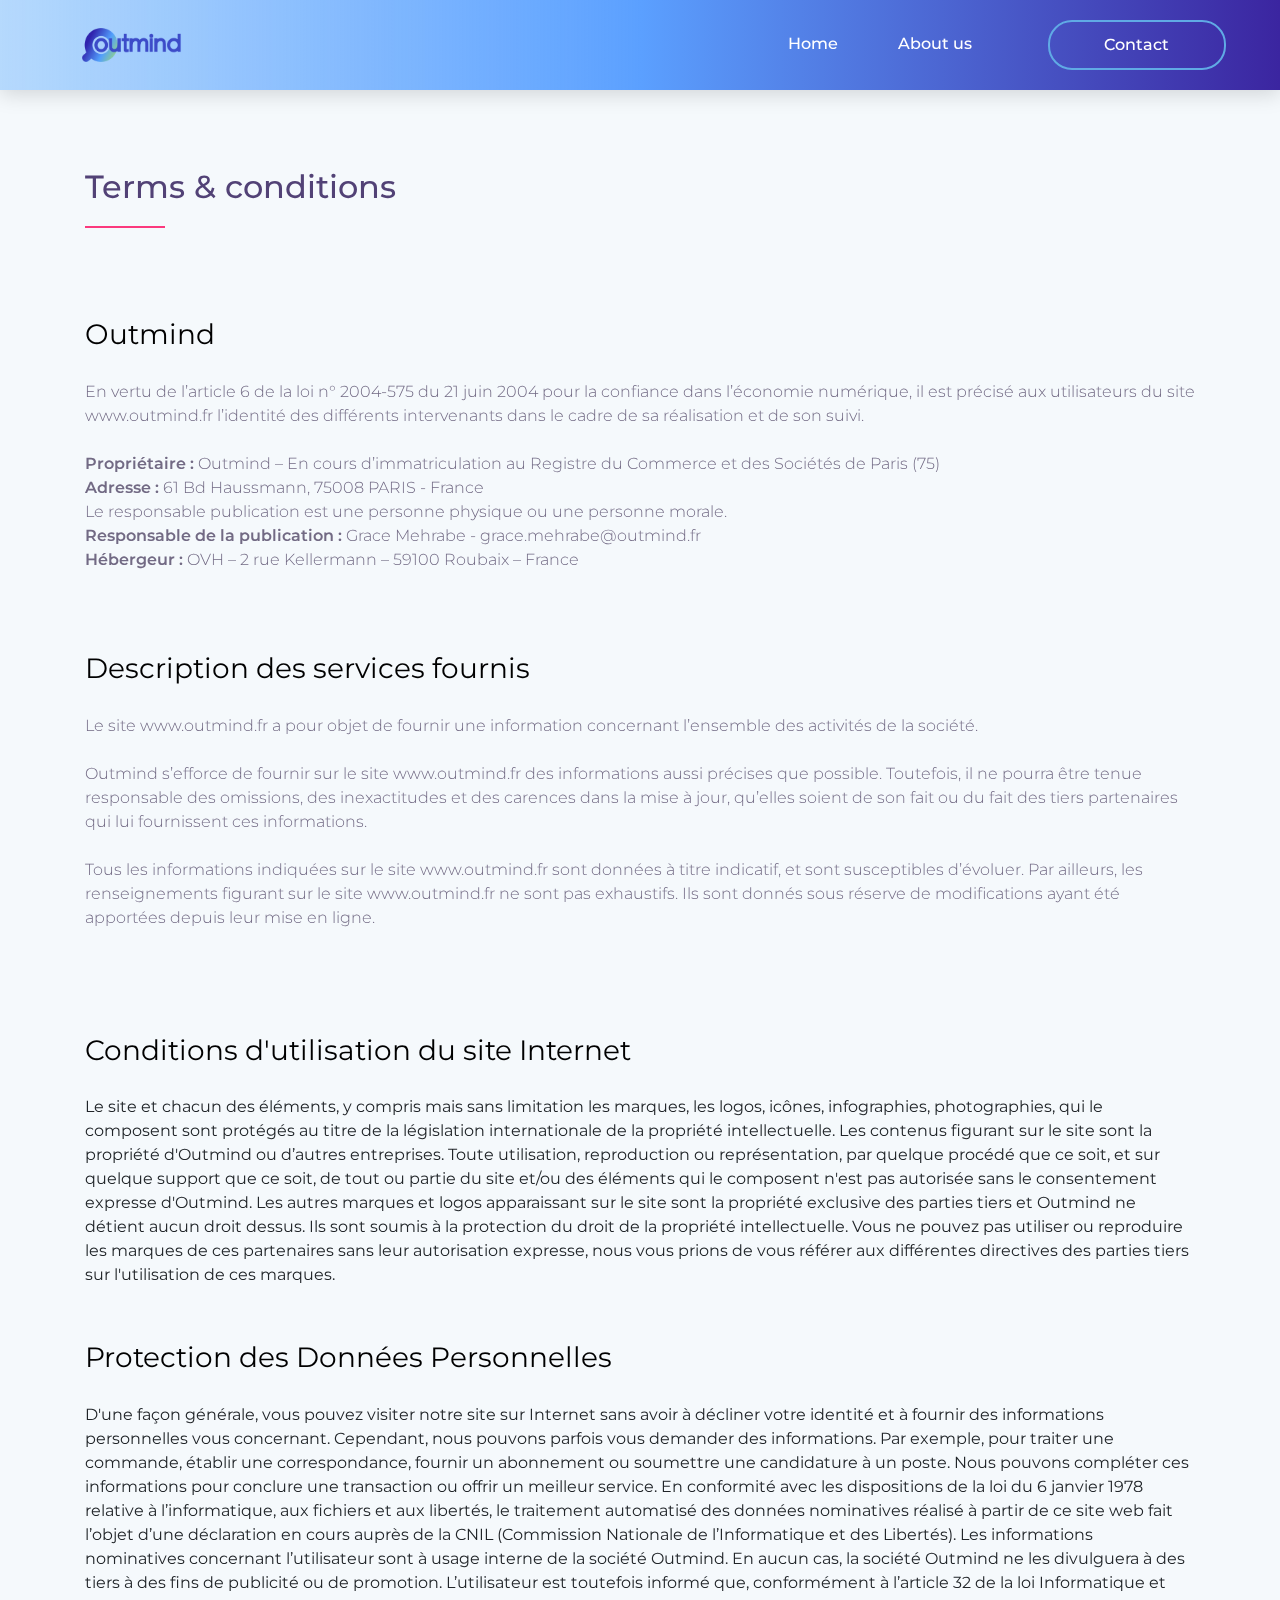
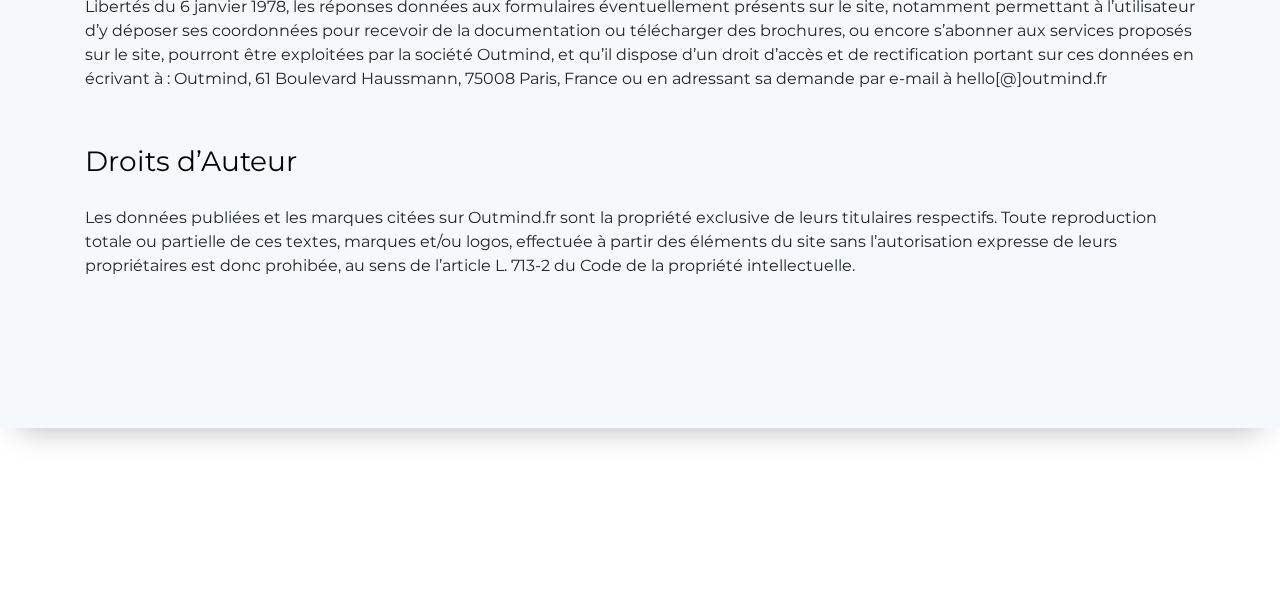
<file: conditions.html>
<!DOCTYPE html>
<html lang="en">

<head>

    <!-- Global site tag (gtag.js) - Google Analytics -->
<script async src="https://www.googletagmanager.com/gtag/js?id=UA-136417250-1"></script>
<script>
  window.dataLayer = window.dataLayer || [];
  function gtag(){dataLayer.push(arguments);}
  gtag('js', new Date());

  gtag('config', 'UA-136417250-1');
</script>
   
    <meta charset="UTF-8">
    <meta name="keywords" content="search,data sharing,internal search, search engine,SaaS,Google,Microsoft, Outmind, terms">   
    <meta name="description" content="Outmind Terms and Conditions">
    <meta http-equiv="X-UA-Compatible" content="IE=edge">
    <meta name="viewport" content="width=device-width, initial-scale=1, shrink-to-fit=no">
    
    <!-- Title -->
    <title>Outmind - Conditions</title>

    <!-- Favicon -->
    <link rel="icon" href="img/core-img/favicon.ico">

    <!-- Core Stylesheet -->
    <link href="style.css" rel="stylesheet">

    <!-- Responsive CSS -->
    <link href="css/responsive.css" rel="stylesheet">
    
</head>

<body>
    <!-- Preloader Start -->
    <!-- ***** Header Area Start ***** -->
    <header class="header_area animated blue-header">
        <div class="container-fluid">
            <div class="row align-items-center">
                <!-- Menu Area Start -->
                <div class="col-lg-10">
                    <div class="menu_area">
                        <nav class="navbar navbar-expand-lg navbar-light">
                            <!-- Logo -->
                            <a href="https://outmind.fr"><img class="logo" src="img/core-img/logo.png"></a> 
                            <button class="navbar-toggler" type="button" data-toggle="collapse" data-target="#ca-navbar" aria-controls="ca-navbar" aria-expanded="false" aria-label="Toggle navigation"><span class="navbar-toggler-icon"></span></button>
                            <!-- Menu Area -->
                            <div class="collapse navbar-collapse" id="ca-navbar">
                                <ul class="navbar-nav ml-auto" id="nav">
                                    <li class="nav-item"><a class="nav-link" href="https://outmind.fr">Home</a></li>
                                    <li class="nav-item"><a class="nav-link" href="https://outmind.fr/team">About us</a></li>
                                    <!--<li class="nav-item"><a class="nav-link" href="#screenshot">Screenshot</a></li>-->
                                    <!-- <li class="nav-item"><a class="nav-link" href="#pricing">Pricing</a></li> -->
                                    <!-- <li class="nav-item"><a class="nav-link" href="#team">Team</a></li> -->
                                    <!-- <li class="nav-item"><a class="nav-link" href="#contact">Contact</a></li> -->
                                </ul>
                                <!-- <div class="sing-up-button d-lg-none">
                                    <a href="#">Get notified for beta access</a>
                                </div> -->
                            </div>
                        </nav>
                    </div>
                </div>
                <!-- Signup btn -->
                <div class="col-12 col-lg-2">
                    <div class="sing-up-button d-none d-lg-block">
                        <a href="mailto:hello@outmind.fr">Contact</a>
                    </div>
                </div>
            </div>
        </div>
    </header>
    <!-- ***** Header Area End ***** -->


    <!-- ***** Contact Us Area Start ***** -->
    <section class="footer-contact-area section_padding_100_100 margin-b-100">
        <div class="container">
            <div class="row">
                    <div class="container">
                        <!-- Heading Text  -->
                        <div class="section-heading">
                            <br><br>
                            <h2>Terms & conditions</h2>
                            <div class="line-shape"></div>
                        </div>
                        <div class="footer-text">
                            <h3>Outmind</h3>
                                    <p>
                                            En vertu de l’article 6 de la loi n° 2004-575 du 21 juin 2004 pour la confiance dans l’économie numérique, il est précisé aux utilisateurs du site www.outmind.fr l’identité des différents intervenants dans le cadre de sa réalisation et de son suivi.
                                            <br><br>
                                            <b>Propriétaire :</b> Outmind – En cours d’immatriculation au Registre du Commerce et des Sociétés de Paris (75)
                                            <br>
                                            <b>Adresse :</b> 61 Bd Haussmann, 75008 PARIS - France
                                            <br>
                                            Le responsable publication est une personne physique ou une personne morale.
                                            <br>
                                           <b>Responsable de la publication :</b>  Grace Mehrabe - grace.mehrabe@outmind.fr
                                           <br>
                                           <b>Hébergeur :</b> OVH – 2 rue Kellermann – 59100 Roubaix – France

                                    <h3>Description des services fournis </h3>

                                    <p>Le site www.outmind.fr a pour objet de fournir une information concernant l’ensemble des activités de la société.
                                        <br><br>  
                                           Outmind s’efforce de fournir sur le site www.outmind.fr des informations aussi précises que possible. Toutefois, il ne pourra être tenue responsable des omissions, des inexactitudes et des carences dans la mise à jour, qu’elles soient de son fait ou du fait des tiers partenaires qui lui fournissent ces informations.
                                        <br><br>
                                           Tous les informations indiquées sur le site www.outmind.fr sont données à titre indicatif, et sont susceptibles d’évoluer. Par ailleurs, les renseignements figurant sur le site www.outmind.fr ne sont pas exhaustifs. Ils sont donnés sous réserve de modifications ayant été apportées depuis leur mise en ligne.
                                        <br><br>
                                    <h3>Conditions d'utilisation du site Internet </h3>
                                    
                                    Le site et chacun des éléments, y compris mais sans limitation les marques, les logos, icônes, infographies, photographies, qui le composent sont protégés au titre de la législation internationale de la propriété intellectuelle. Les contenus figurant sur le site sont la propriété d'Outmind ou d’autres entreprises. Toute utilisation, reproduction ou représentation, par quelque procédé que ce soit, et sur quelque support que ce soit, de tout ou partie du site et/ou des éléments qui le composent n'est pas autorisée sans le consentement expresse d'Outmind.
                                    Les autres marques et logos apparaissant sur le site sont la propriété exclusive des parties tiers et Outmind ne détient aucun droit dessus. Ils sont soumis à la protection du droit de la propriété intellectuelle. Vous ne pouvez pas utiliser ou reproduire les marques de ces partenaires sans leur autorisation expresse, nous vous prions de vous référer aux différentes directives des parties tiers sur l'utilisation de ces marques.
                                    <br><br>
                                    <h3>Protection des Données Personnelles</h3>
                                    
                                    D'une façon générale, vous pouvez visiter notre site sur Internet sans avoir à décliner votre identité et à fournir des informations personnelles vous concernant. Cependant, nous pouvons parfois vous demander des informations. Par exemple, pour traiter une commande, établir une correspondance, fournir un abonnement ou soumettre une candidature à un poste. Nous pouvons compléter ces informations pour conclure une transaction ou offrir un meilleur service.
                                    
                                    En conformité avec les dispositions de la loi du 6 janvier 1978 relative à l’informatique, aux fichiers et aux libertés, le traitement automatisé des données nominatives réalisé à partir de ce site web fait l’objet d’une déclaration en cours auprès de la CNIL (Commission Nationale de l’Informatique et des Libertés). Les informations nominatives concernant l’utilisateur sont à usage interne de la société Outmind. En aucun cas, la société Outmind ne les divulguera à des tiers à des fins de publicité ou de promotion. L’utilisateur est toutefois informé que, conformément à l’article 32 de la loi Informatique et Libertés du 6 janvier 1978, les réponses données aux formulaires éventuellement présents sur le site, notamment permettant à l’utilisateur d’y déposer ses coordonnées pour recevoir de la documentation ou télécharger des brochures, ou encore s’abonner aux services proposés sur le site, pourront être exploitées par la société Outmind, et qu’il dispose d’un droit d’accès et de rectification portant sur ces données en écrivant à : Outmind, 61 Boulevard Haussmann, 75008 Paris, France  ou en adressant sa demande par e-mail à hello[@]outmind.fr
                                    <br><br>
                                    <h3>Droits d’Auteur</h3>
                                    Les données publiées et les marques citées sur Outmind.fr sont la propriété exclusive de leurs titulaires respectifs. Toute reproduction totale ou partielle de ces textes, marques et/ou logos, effectuée à partir des éléments du site sans l’autorisation expresse de leurs propriétaires est donc prohibée, au sens de l’article L. 713-2 du Code de la propriété intellectuelle. 
                                </p>      
                        </div>
                </div>
            </div>
        </div>
    </section>

    <!-- ***** Contact Us Area End ***** -->

    <!-- ***** Footer Area Start ***** -->
    <footer>
        <div class="footer-social-icon text-center section_padding_70_50 style="bottom=0">
            
        <!-- footer logo -->
            <div class="footer-textt flex">
                <!-- <div class="logo-footer"><img class="logo" src="img/core-img/logo.png"></div> -->
                
                <!-- social icon-->
                <div class="footer-social-icon">
                    <a href="https://www.facebook.com/Outmind-2411059522513922/"><i class="fa fa-facebook" aria-hidden="true"></i></a>
                    <a href="https://twitter.com/Outmind_fr"><i class="fa fa-twitter" aria-hidden="true"></i></a>
                    <a href="https://www.linkedin.com/company/outmind-app"><i class="fa fa-linkedin" aria-hidden="true"></i></a>
                </div>
            </div>

            <div class="text-footer footer-menu flex">
                        <ul>
                            <li><a href="https://outmind.fr/team">About</a></li>
                            <li><a href="https://outmind.fr/conditions">Terms &amp; Conditions</a></li>
                            <!-- <li><a href="#">Privacy Policy</a></li> -->
                        </ul>
            </div>
            <div class="copyright-text">
                <p>Copyright ©2019 Outmind</a>
            </div>
        </div>
    </footer>
    <!-- ***** Footer Area Start ***** -->
    <!-- Jquery-2.2.4 JS -->
    <script src="js/jquery-2.2.4.min.js"></script>
    <!-- Popper js -->
    <script src="js/popper.min.js"></script>
    <!-- Bootstrap-4 Beta JS -->
    <script src="js/bootstrap.min.js"></script>
    <!-- All Plugins JS -->
    <script src="js/plugins.js"></script>
    <!-- Slick Slider Js-->
    <script src="js/slick.min.js"></script>
    <!-- Footer Reveal JS -->
    <script src="js/footer-reveal.min.js"></script>
    <!-- Active JS -->
    <script src="js/active.js"></script>
</body>
</html>
</file>
<file: style.css>
/* --- [Master Stylesheet] ----
:: 1.0 Base CSS Start
:: 2.0 Header Area CSS
:: 3.0 Wellcome Area CSS
:: 4.0 Special Area CSS
:: 5.0 Features Area CSS
:: 6.0 Video Area CSS
:: 7.0 Cool Facts Area CSS
:: 8.0 Screenshots Area CSS
:: 9.0 Pricing Plan Area CSS
:: 10.0 Testimonials Area CSS
:: 11.0 CTA Area CSS Start
:: 12.0 Team Area CSS Start
:: 13.0 Contact Area CSS Start
:: 14.0 Footer Area CSS Start
-------------------------- */

@import url('https://fonts.googleapis.com/css?family=Cabin:400,500,700|Montserrat:400,500,700');
@import 'css/bootstrap.min.css';
@import 'css/animate.css';
@import 'css/magnific-popup.css';
@import 'css/owl.carousel.min.css';
@import 'css/slick.css';
@import 'css/font-awesome.min.css';
@import 'css/themify-icons.css';
@import 'css/ionicons.min.css';

/* --------------------------
:: 1.0 Base CSS Start
-------------------------- */

* {
    margin: 0;
    padding: 0;
}

body {
    font-family: 'Montserrat', sans-serif;
    background-color: #fff;
}

b, strong {
    font-weight: 600;
}

h1,
h2,
h3,
h4,
h5,
h6 {
    font-family: 'Montserrat', sans-serif;
    font-weight: 400;
    color: #000;
    line-height: 1.2;
}

.section_padding_100 {
    padding-top: 80px;
}

.section_padding_100_50 {
    padding-top: 100px;
    padding-bottom: 50px;
}

.section_padding_100_70 {
    padding-top: 100px;
    padding-bottom: 70px;
}

.section_padding_100_100 {
    padding-top: 100px;
    padding-bottom: 100px;
}

.section_padding_50 {
    padding: 30px;
    padding-top: 50px;
    padding-bottom: 50px;
}

.section_padding_50_20 {
    padding-top: 50px;
    padding-bottom: 20px;
}

.section_padding_150 {
    padding-top: 150px;
    padding-bottom: 150px;
}

.section_padding_200 {
    padding-top: 200px;
    padding-bottom: 200px;
}

.section_padding_0_100 {
    padding-top: 0;
    padding-bottom: 100px;
}

.section_padding_70_70 {
    padding-top: 70px;
    padding-bottom: 70px;
}

.section_padding_70_0 {
    padding-top: 70px;
    padding-bottom: 0px;
}

.section_padding_0_50 {
    padding-top: 0;
    padding-bottom: 50px;
}

.section_padding_70_50 {
    padding-top: 70px;
    padding-bottom: 50px;
}

.section_padding_70_120 {
    padding-top: 70px;
    padding-bottom: 120px;
}


.section_padding_20_50 {
    padding-top: 20px;
    padding-bottom: 50px;
}

.section_padding_20_70 {
    padding-top: 20px;
    padding-bottom: 70px;
}

img {
    max-width: 100%;
    max-height: 100%;
}

.half-img {
    width: 45%;
    height: 45%;
    border: 1px solid #EFEFEF;
    box-shadow: 0 1px 21px 0 rgba(111,116,159,0.15);
    margin: 0 25px;
}

.mt-15 {
    margin-top: 15px;
}

.mt-30 {
    margin-top: 30px;
}

.mt-40 {
    margin-top: 40px;
}

.mt-50 {
    margin-top: 50px;
}

.mt-100 {
    margin-top: 100px;
}

.mt-150 {
    margin-top: 150px;
}

.mr-15 {
    margin-right: 15px;
}

.mr-30 {
    margin-right: 30px;
}

.mr-50 {
    margin-right: 50px;
}

.mr-100 {
    margin-right: 100px;
}

.mb-15 {
    margin-bottom: 15px;
}

.mb-30 {
    margin-bottom: 30px;
}

.mb-50 {
    margin-bottom: 50px;
}

.mb-100 {
    margin-bottom: 100px;
}

.ml-15 {
    margin-left: 15px;
}

.ml-30 {
    margin-left: 30px;
}

.ml-50 {
    margin-left: 50px;
}

.ml-100 {
    margin-left: 100px;
}

ul,
ol {
    margin: 0;
    padding: 0;
}

.single-special ul {
    list-style-type: none;
    list-style-position: outside;
    list-style-image: none;
    padding: 0 0 0 30px;
}

/* #scrollUp {
    bottom: 0;
    font-size: 24px;
    right: 30px;
    width: 50px;
    background-color: #fb397d;
    color: #fff;
    text-align: center;
    height: 50px;
    line-height: 50px;
} */

a,
a:hover,
a:focus,
a:active {
    text-decoration: none;
    -webkit-transition-duration: 500ms;
    -o-transition-duration: 500ms;
    transition-duration: 500ms;
}

li {
    list-style: none;
}

p {
    color: #726a84;
    font-size: 16px;
    font-weight: 300;
    margin-top: 0;
}

.flex{
    display: flex;
}

.flex-b {
    display: contents;
    align-items: center;
    justify-content: space-between;
}

.heading-text > p {
    font-size: 16px;
}

.section-heading > h2 { 
    font-weight: 300; 
    color: #524276; 
    font-size: xx-large;
    margin: 20px 0px; 
    font-weight: 500;
}

.section-heading {
    margin-bottom: 60px;
}

.section-heading_50 {
    margin-bottom: 50px;
}

.line-shape-white,
.line-shape {
    width: 80px;
    height: 2px;
    background-color: #fb397d;
    margin-top: 15px;
}

.line-shape-white,
.line-shape-b {
    width: 80px;
    height: 2px;
    background-color: #fb397d;
    margin-top: 15px;
}

.line-shape {
    margin-left: calc(50% - 40px);
}

.line-shape-b {
    margin-left: 0px;
}

.table {
    display: table;
    height: 100%;
    left: 0;
    position: relative;
    top: 0;
    width: 100%;
    z-index: 2;
}

.table-cell {
    display: table-cell;
    vertical-align: middle;
}

@-webkit-keyframes colorlib-load {
    0% {
        -webkit-transform: rotate(0deg);
        transform: rotate(0deg);
    }
    100% {
        -webkit-transform: rotate(360deg);
        transform: rotate(360deg);
    }
}

@keyframes colorlib-load {
    0% {
        -webkit-transform: rotate(0deg);
        transform: rotate(0deg);
    }
    100% {
        -webkit-transform: rotate(360deg);
        transform: rotate(360deg);
    }
}

@media screen and (max-width: 640px) {
    .mc-field-group {      
        display:block;
    }
    .well-padding {
        padding: 25vh 1vw;
        }
  }

@media screen and (min-width: 640px) {
    .mc-field-group {
      display:flex;
    }
    .well-padding {
        padding: 35vh 0.1vw;
        }
}  

@media (max-width: 767px) and (min-width: 320px) {
    .well-padding {
    padding: 25vh 1vw;
    }
}

@media (max-width: 767px) and (min-width: 480px) {
    .wellcome-heading > h2 {
    font-size: xx-large;
    }
    .well-padding {
        padding: 25vh 1vw;
        }
}
/* --------------------------
:: 2.0 Header Area CSS
-------------------------- */

.team {
    justify-content: space-between;
    padding: 25vh 0;
}

.team-jobs {
    display: inline-flex;
    align-items: center;
    justify-content: space-between;
}

.team h1 {
    color: white;
    padding: 10px 10px;
}

.team h5 {
    color: white;
    padding: 20px 10px;
    font-weight: 500;
    font-size: x-large;
    line-height: unset;
}

.team p {
    color: white;
    font-size: large;
    padding: 0 10px;
}

.team-img {
    width: 75%;
    box-shadow: 0 7px 36px 0 #393943a3;
    border-radius: 10px;
    margin: 20px 50px;
}

.header_area {
    left: 0;
    position: absolute;
    width: 100%;
    z-index: 99;
    top: 0;
    padding: 0 4%;
    padding-top: 20px;
    padding-bottom: 20px;
    margin-bottom: 30px;
}

.blue-header {
    -webkit-box-shadow: 0 4px 20px rgba(0, 0, 0, 0.1);
    box-shadow: 0 4px 20px rgba(0, 0, 0, 0.15);
    height: 90px;
    position: fixed;
    top: 0;
    z-index: 99;
    background: linear-gradient(90deg, #007fff42 0%, rgb(91, 160, 255) 50%, rgb(59, 37, 160) 100%);
    display: flex;
    align-items: center;
}

.margin-bottom-40 {
    margin-bottom: 40px;
}

.menu_area .navbar-brand {
    font-size: 72px;
    font-weight: 700;
    color: #fff;
    margin: 0;
    line-height: 1;
    padding: 0;
}


.menu_area .navbar-brand:hover,
.menu_area .navbar-brand:focus {
    color: #fff;
}


.menu_area {
    position: relative;
    z-index: 2;
}

.menu_area #nav .nav-link {
    color: #fff;
    display: block;
    font-size: 16px;
    font-weight: 500;
    border-radius: 30px;
    -webkit-transition-duration: 500ms;
    -o-transition-duration: 500ms;
    transition-duration: 500ms;
    padding-bottom: 10px;
    padding-top: 15px;
    border-radius: 0px;
    padding: 5px;
    margin: 25px;
}
.menu_area nav ul li > a {
    border-bottom: 2px solid transparent;
}

.menu_area nav ul li > a:hover {
    color: #fb397d;
    border-bottom: 2px solid white;
    color: #f2f9ff;
}

.sing-up-button {
    text-align: right;
}

.sing-up-button > a {
    color: #fff;
    font-weight: 500;
    display: inline-block;
    border: 2px solid #60AAE5;
    height: 50px;
    min-width: 178px;
    line-height: 46px;
    text-align: center;
    border-radius: 24px 24px 24px 24px;
}

.sing-up-button > a:hover {
    background: #fb397d;
    color: #fff;
    border-color: transparent;
    -webkit-transition-duration: 500ms;
    -o-transition-duration: 500ms;
    transition-duration: 500ms;
}

/* stcicky css */

.header_area.sticky {
    -webkit-box-shadow: 0 4px 20px rgba(0, 0, 0, 0.1);
    box-shadow: 0 4px 20px rgba(0, 0, 0, 0.15);
    height: 70px;
    position: fixed;
    top: 0;
    z-index: 99;
    background: linear-gradient(90deg, #007fff42 0%, rgb(91, 160, 255) 50%, rgb(59, 37, 160) 100%);
    display: flex;
    align-items: center;
}

.header_area.sticky .menu_area .navbar-brand {
    font-size: 50px;
}

.header_area.sticky .menu_area #nav .nav-link {
    padding: 8px 10px;
    margin: 15px;
    border-bottom: 2px solid transparent;
}

.header_area.sticky .menu_area #nav .nav-link:hover {
    padding: 8px 10px;
    margin: 15px;
    border-bottom: 2px solid white;
}

.header_area.sticky .sing-up-button a {
    margin-top: 0px;
}

.header_area.sticky .navbar {
    padding: 0;
}


/* --------------------------
:: 3.0 Wellcome Area CSS
-------------------------- */

.wellcome_area {
    background-image: url(img/bg-img/welcome-bg.jpg);
    height: 114vh;
    position: relative;
    z-index: 1;
    background-position: bottom center;
    background-size: cover;
}

.wellcome_area:after {
    position: absolute;
    width: 100%;
    left: 0;
    background-color: #fff;
    content: '';
    bottom: 0;
    z-index: 2;
}

/* .welcome-img {
    background-image:url(img/core-img/outmindshape.png);
    background-repeat:no-repeat;
    background-size: contain;
    height: 100%;
    display: block;
    justify-content: center;
} */

.welcome-thumb {
    width: 60%;
    /* position: absolute; */
    bottom: -130px;
    right: 85px;
    z-index: 9;
}

.welcome-thumb img {
    width: 99%;
    position: relative;
    bottom: 33px;
    right: 163px;
    z-index: 9;
    opacity: 0.7;
}

.wellcome-heading > h2 {
    font-size: 3rem;
    color: #ffffff;
    font-weight: 500;
    position: relative;
    z-index: 3;
}

.sent {
    background: #3023ae5e;
    border-radius: 10px;
    padding: 25px;
    border: #2add9c70 solid 1px;  
}


.sent h2 {
    font-family: 'Montserrat', sans-serif;
    font-weight: 600;
    color: #2cdd9c;
    line-height: 1.2;
    padding: 20px;
    font-size: xx-large;
}

.sent p {
    color: white;
    line-height: 1.2;
    padding: 0px 22px;
}

.get-start-area .email {
    height: 50px;
    max-width: 260px;
    border: none;
    border-radius: 24px;
    padding: 0px 20px;
    margin-right: 20px;
}

.get-started-button .email {
    max-width: 260px;
    height: 45px;
    border: none;
    border-radius: 24px;
    padding: 0px 20px;
    margin-right: 20px;
    margin-bottom: 12px;
}

.form-control::-webkit-input-placeholder {
    color: #cec1f4;
    opacity: 1;
}

.form-control:-ms-input-placeholder {
    color: #cec1f4;
    opacity: 1;
}

.form-control::-ms-input-placeholder {
    color: #cec1f4;
    opacity: 1;
}

.form-control::placeholder {
    color: #cec1f4;
    opacity: 1;
}

.get-start-area .email:focus {
    border: none;
    outline-offset: transparent !important;
    border-radius: 30px;
}

.get-start-area .submit {
    background-image: linear-gradient(180deg, #2cdd9c, #1dc8cc);
    color: #fff;
    font-weight: 500;
    display: inline-block;
    border: none;
    height: 50px;
    min-width: 167px;
    line-height: 46px;
    text-align: center;
    border-radius: 24px 24px 24px 24px;
}

.get-start-area .submit:hover {
    background-image: linear-gradient(180deg, #3ef1b0, #2edfe2);
    color: #fff;
    -webkit-transition-duration: 500ms;
    -o-transition-duration: 500ms;
    transition-duration: 500ms;
}

.wellcome-heading > p {
    color: #fff;
    width: -webkit-fill-available;
    font-size: x-large;
    font-weight: 300;
}

.wellcome-heading > h3 {
    font-size: 332px;
    position: absolute;
    top: -134px;
    font-weight: 900;
    left: -12px;
    z-index: -1;
    color: #fff;
    opacity: .1;
    -ms-filter: "progid:DXImageTransform.Microsoft.Alpha(Opacity=10)";
}

.wellcome-heading {
    margin-bottom: 75px;
}

.ti-check:before {
    content: "\e64c";
    font-weight: bold;
}

/* --------------------------
:: 4.0 Special Area CSS
-------------------------- */

.single-icon > i {
    font-size: 36px;
    color: #fb397d;
}


.single-icon > img {
    width: 30%;
}

.single-special-up > h4 {
    font-size: 22px;
    color: #3d45d0;
    margin-bottom: 15px;
    font-weight: 500;
    padding: 10px 0;
}
.single-special h4 {
    font-size: 22px;
    color: #3d45d0;
    margin-bottom: 15px;
    font-weight: 500;
    padding: 10px 0;
}



.sing-special > h4 {
    font-size: 22px;
    color: #3d45d0;
    margin-bottom: 15px;
    font-weight: 500;
    padding: 10px 0;
}

.single-special-news {
    display: flex;
    justify-content: center;
    align-items: center;
}

.white{
    color:white;
}

.focus-wrapper {
    background: #f5f9fc;
    padding: 100px 0px;
}

.focus-wrapper-features {
    background: #f5f9fc;
    padding: 20px 0px 25px 0px;
}

.focus-wrapper-white {
    background: white;
    padding: 70px 0px;
}

.blue h2 {
    color: #3c44d0;
    padding: 0px;
}
.blue-jobs h2 {
    color: #3c44d0;
    padding: 30px;
}
.dark-blue {
    background-color: rgb(41, 112, 221);
}

.for-teams .darkblue-plus {
    background: #0050c7;
}

.white h2, h4{
    color:white;
}

.figures > h4 {
    font-family: 'Montserrat', sans-serif;
    font-weight: 600;
    color: #3c44d0;
    line-height: 1.2;
    font-size: 32px;
    align-items: center;
    display: flex;
    padding: 12px 41px;
    justify-content: center;
    width: -webkit-fill-available;
}

.jobs h4 {
    font-size: 20px;
}


.figures i {
    padding: 16px 22px 20px 0px;    
    font-weight: 500;
    font-size: xx-large;
}

.figures > p {
    color: #726a84;
    font-size: 16px;
    font-weight: 300;
    margin-top: 0;
    max-width: -webkit-fill-available;
    max-width: 59%;
    display: inline-block;
}

.security-box {
    display: inline-flex;
    justify-content: space-around;
    align-items: center;
    padding-top: 50px;
}

.security-box .logo {
    width: 120px;
    max-width: 12vw;
    padding: 25px 0px;
    padding-top: 8px;
}

.security {
    background: #f2f6faa1;
}

.security h4 {
    font-family: 'Montserrat', sans-serif;
    font-weight: 500;
    color: #3c44d0;
    line-height: 1.2;
    font-size: 22px
}

.security b {
    font-weight: 500;
}

.security-box h2 {
    text-align: initial;
    padding: 0 20px;
    padding-top: 18px;
    color: #524276;
    font-size: xx-large;
    font-weight: 500;
    width: -webkit-fill-available;
    max-width: 70vw;
}

.security-box .clients-feedback-area .client-description > p {
    width: -webkit-fill-available;
    max-width: 69vw;
}

.security-box .clients-feedback-area .client-description > p {
    margin: 0px 0px;
    font-size: 22px;
    color: #3d45d0;
    /* margin-bottom: 15px; */
    font-weight: 500;
    /* padding: 10px 0; */
}

.security p {
    text-align: initial;
    padding: 22px 20px;
    max-width: 100%;
    text-align: justify;
}
.single-special-up {
    padding: 10px 0px;    
    border-radius: 40px 40px 40px 0px;
    -webkit-transition-duration: 800ms;
    -o-transition-duration: 800ms;
    transition-duration: 800ms;
}

.single-special {
    padding: 40px 40px;  
    border-radius: 40px 40px 40px 0px;
    -webkit-transition-duration: 800ms;
    -o-transition-duration: 800ms;
    transition-duration: 800ms;  
}

.sing-special {
    padding: 0 40px;
    border-radius: 40px 40px 40px 0px;
    -webkit-transition-duration: 800ms;
    -o-transition-duration: 800ms;
    transition-duration: 800ms;
    margin-bottom: 30px;
}

.sing-special p {
    padding: 0px 25px;
    font-weight: 500;
}

.single-special-up p {
    font-weight: 500;
}

.special_description_content > h2 {
    color: #5b32b4;
    font-size: 48px;
    margin-bottom: 30px;
}

/* .single-special:hover {
    -webkit-box-shadow: 0 10px 90px rgba(0, 0, 0, 0.08);
            box-shadow: 0 10px 90px rgba(0, 0, 0, 0.08);
} */

.single-special p {
    margin-bottom: 0;
}

.app-download-area {
    display: -moz-flex;
    display: -ms-flex;
    display: -o-flex;
    display: -webkit-box;
    display: -ms-flexbox;
    display: flex;
    -ms-flex-preferred-size: 1;
    flex-basis: 1;
    margin-top: 50px;
}

.app-download-btn a {
    border: 1px solid #ddd;
    display: -webkit-box;
    display: -ms-flexbox;
    display: flex;
    -webkit-box-align: center;
    -ms-flex-align: center;
    align-items: center;
    padding: 15px 30px;
    border-radius: 30px 30px 30px 0;
    -webkit-box-shadow: 0 10px 30px rgba(0, 0, 0, 0.1);
    box-shadow: 0 10px 30px rgba(0, 0, 0, 0.1);
    -webkit-box-pack: center;
    -ms-flex-pack: center;
    justify-content: center;
}

.app-download-btn.active a,
.app-download-btn a:hover {
    border-color: transparent;
    background-color: #fb397d;
}

.app-download-btn a i {
    color: #47425d;
    font-size: 24px;
    margin-right: 15px;
    -webkit-transition-duration: 500ms;
    -o-transition-duration: 500ms;
    transition-duration: 500ms;
}

.app-download-btn a p {
    font-size: 16px;
    line-height: 1;
    -webkit-transition-duration: 500ms;
    -o-transition-duration: 500ms;
    transition-duration: 500ms;
}

.app-download-btn a p span {
    font-size: 12px;
    display: block;
}

.app-download-btn:first-child {
    margin-right: 20px;
}

.app-download-btn a:hover i,
.app-download-btn.active a i,
.app-download-btn.active a p,
.app-download-btn a:hover p {
    color: #fff;
}

/* --------------------------
:: 5.0 Features Area CSS
-------------------------- */

.single-feature {
    margin-bottom: 10px;
}

.big-feat {
    margin: 10px 0px 50px 0px;
    box-sizing: border-box;
    padding: 15px;
    flex: 2;
    display: flex;
}

  .big-feat:nth-child(1) {
    flex: 1;
  }
  
  .big-feat:nth-child(2) {
    flex: 0.5;
  }
  
.additional-feat {
    background: #f5f9fc;
    display: inline-flex;
}

.additional-feat .single-feature, .single-feat > i {
    color: #1ec9c9;
    font-size: 38px;
    float: left;
    margin-right: 10px;
    padding: 20px 13px;
    padding-bottom: -5px;
    padding-top: 0px;
}

.single-feat {
    margin-top: 20px;
    padding: 0px 25px;    
    display: inline-block;
}

.single-feature > p {
    margin-bottom: 0;
    font-weight: 300;
}

.single-feature, .single-feat > i {
    color: #1ec9c9;
    font-size: 28px;
    float: left;
    margin-right: 10px;
    padding: 20px 13px;
    padding-bottom: -5px;
    padding-top: 0px;
}

.single-feature i {
    margin-right: 0px;
}

.single-feature > h5 {
    font-size: 22px;
    color: #3d45d0;
    padding: 15px;
}

.single-feat > h5 {
    font-size: 16px;
    color: #726a84;
    text-align: -webkit-auto;
    line-height: 1.4;
    padding: 0px 5px 0px 64px;
}
.single-feature, .single-feat > p {
    margin-top: 15px;
}

/* --------------------------
:: 6.0 Video Area CSS
-------------------------- */

.video-area {
    position: relative;
    z-index: 1;
    background-position: center center;
    background-size: cover;
    border: 20px solid #fff;
    border-radius: 20px;
    height: 650px;
    -webkit-box-shadow: 0 10px 50px rgba(0, 0, 0, 0.08);
    box-shadow: 0 10px 50px rgba(0, 0, 0, 0.08);
}

.video-area:after {
    position: absolute;
    content: "";
    top: -20px;
    left: -20px;
    width: calc(100% + 40px);
    height: calc(100% + 40px);
    border: 1px solid #f1f4f8;
    z-index: 2;
    border-radius: 20px;
}


.video-area .video-play-btn a {
    width: 80px;
    height: 80px;
    background-color: #fb397d;
    color: #fff;
    text-align: center;
    display: block;
    font-size: 36px;
    line-height: 80px;
    padding-left: 5px;
    border-radius: 50%;
    top: 50%;
    position: absolute;
    left: 50%;
    -webkit-transform: translate(-50%, -50%);
    -ms-transform: translate(-50%, -50%);
    transform: translate(-50%, -50%);
    z-index: 3;
}

.video-area .video-play-btn a:hover {
    background-color: #a865e1;
    color: #fff;
}

/* --------------------------
:: 7.0 Cool Facts Area CSS
-------------------------- */

.cool_facts_area {
    position: relative;
    z-index: auto;
    background: #a865e1;
    background: -webkit-linear-gradient(to left, #7873ed, #a865e1);
    background: -webkit-linear-gradient(right, #7873ed, #a865e1);
    background: -webkit-gradient(linear, right top, left top, from(#7873ed), to(#a865e1));
    background: -o-linear-gradient(right, #7873ed, #a865e1);
    background: linear-gradient(to left, #7873ed, #a865e1);
    padding: 180px 0 80px 0;
    top: -100px;
}


.cool_facts_area:after {
    position: absolute;
    bottom: -100px;
    left: 0;
    right: 0;
    width: 100%;
    height: 100px;
    background-color: #fff;
    content: ''
}

.cool-facts-content > i {
    color: #ffffff;
    font-size: 36px;
}

.counter-area {
    min-width: 100px;
    -ms-flex-item-align: end;
    align-self: flex-end;
}

.counter-area > h3 {
    color: #ffffff;
    font-size: 60px;
    margin-bottom: 0;
    line-height: 1;
}

.cool-facts-content > p {
    font-size: 18px;
    color: #ffffff;
    margin-bottom: 0;
}

/* --------------------------
:: 8.0 Screenshots Area CSS
-------------------------- */

.app_screenshots_slides {
    padding: 0 6%;
}

.app_screenshots_slides .single-shot {
    opacity: 0.7;
    -ms-filter: "progid:DXImageTransform.Microsoft.Alpha(Opacity=70)";
    -webkit-transform: scale(0.85);
    -ms-transform: scale(0.85);
    transform: scale(0.85)
}

.app_screenshots_slides .center .single-shot {
    opacity: 1;
    -ms-filter: "progid:DXImageTransform.Microsoft.Alpha(Opacity=100)";
    -webkit-transform: scale(1);
    -ms-transform: scale(1);
    transform: scale(1)
}

.app-screenshots-area .owl-dot {
    height: 11px;
    width: 11px;
    border: 2px solid #a49fba;
    border-radius: 50%;
    display: inline-block;
    margin: 0 6px;
    margin-top: 50px;
}

.app-screenshots-area .owl-dot.active {
    background-color: #fb397d;
    border: transparent;
}

.app-screenshots-area .owl-dots {
    height: 100%;
    width: 100%;
    text-align: center;
}

/* --------------------------
:: 9.0 Pricing Plan Area CSS
-------------------------- */

.pricing-plane-area {
    background: #f5f9fc;
}

.single-price-plan {
    background: #ffffff;
    border: 1px solid #ebebeb;
    border-radius: 30px 30px 30px 0;
    margin-bottom: 30px;
}

.single-price-plan .package-plan {
    padding: 40px 0;
    border-radius: 30px 30px 0 0;
}

.single-price-plan .package-plan > h5 {
    color: #5b32b4;
    font-size: 18px;
}


.single-price-plan .package-plan .ca-price h4 {
    color: #fb397d;
    font-size: 48px;
    position: relative;
    z-index: 1;
    margin-bottom: 0;
    line-height: 1;
}

.single-price-plan .package-plan .ca-price span {
    font-size: 18px;
    color: #fb397d;
}

.single-price-plan .plan-button > a {
    background: #726a84;
    padding: 10px 0;
    border-bottom-right-radius: 30px;
    color: #ffffff;
    font-size: 16px;
    font-weight: 500;
    display: block;
    -webkit-transition-duration: 500ms;
    -o-transition-duration: 500ms;
    transition-duration: 500ms;
}

.single-price-plan .package-description > p {
    margin-bottom: 0;
    line-height: 1;
    padding: 15px 0;
    border-bottom: 1px solid #ebebeb;
}

.single-price-plan .package-description > p:first-child {
    border-top: 1px solid #ebebeb;
}

.single-price-plan.active .package-plan,
.single-price-plan.active .plan-button > a,
.single-price-plan:hover .plan-button > a {
    background-color: #a865e1;
}

.single-price-plan.active .package-plan .ca-price > h4,
.single-price-plan.active .package-plan .ca-price > span,
.single-price-plan.active .package-plan > h5,
.single-price-plan.active .plan-button > a {
    color: #fff;
}

/* --------------------------
:: 10.0 Testimonials Area CSS
-------------------------- */

.clients-feedback-area .client-name > h5 {
    color: #3d45d0;;
    font-size: 22px;
    margin-top: 5px;
}

.clients-feedback-area .star-icon > i {
    font-size: 18px;
    color: #f1b922;
}

.star-icon {
    padding: 22px;
}

.clients-feedback-area .client-description > p {
    max-width: 1010px;
    margin: auto;
    margin-bottom: 15px;
    font-size: 22px;
}

.security-box .clients-feedback-area .client-description > p {
    margin: 0px 0px;
}


.clients-feedback-area .client > i {
    font-size: 48px;
    color: #495affa6;
    margin-bottom: 30px;
}

.client {
    padding: 10px;
    margin: 10px;  
}


.clients-feedback-area .client-name > p {
    color: #b5aec4;
}

.clients-feedback-area .slick-dots {
    display: -moz-flex;
    display: -ms-flex;
    display: -o-flex;
    display: -webkit-box;
    display: -ms-flexbox;
    display: flex;
    -webkit-box-pack: center;
    -ms-flex-pack: center;
    justify-content: center;
    height: 10px;
}

.clients-feedback-area .slick-dots li button {
    width: 12px;
    height: 12px;
    text-indent: -999999999999999999999999px;
    border: 3px solid #a49fba;
    background-color: #fff;
    border-radius: 50%;
    margin: 5.5px;
    outline: none;
}

.clients-feedback-area .slick-dots li.slick-active button {
    background-color: #fb397d;
    border-color: #fb397d;
}

.clients-feedback-area .slick-slide.client-thumbnail {
    display: -moz-flex;
    display: -ms-flex;
    display: -o-flex;
    display: -webkit-box;
    display: -ms-flexbox;
    display: flex;
    -webkit-box-pack: center;
    -ms-flex-pack: center;
    justify-content: center;
    -webkit-box-align: center;
    -ms-flex-align: center;
    align-items: center;
    height: 6px;
}

.logo {
    width: 100px;
}

.clients-feedback-area .slick-slide img {
    display: block;
    width: 80px !important;
    height: 80px !important;
    border-radius: 50%;
    border: 5px solid #fff;
    -webkit-box-shadow: 0px 4px 20px rgba(0, 0, 0, 0.1);
    box-shadow: 0px 4px 20px rgba(0, 0, 0, 0.1);
}

.clients-feedback-area .slick-slide.slick-current img {
    width: 100px !important;
    height: 100px !important;
}

.clients-feedback-area .slick-arrow {
        position: absolute;
        width: 30px;
        background-color: #fff;
        height: 100%;
        text-align: center;
        font-size: 24px;
        color: #b5aec4;
        display: block;
        line-height: 1%;
        left: 0;
        z-index: 90;
        cursor: pointer;
        box-shadow: 0 2px 10px rgba(0, 0, 0, 0.10);
        border-radius: 30px;
        padding: 20px 25px 20px 16px;
        align-items: center;
}
.clients-feedback-area .slick-arrow:hover {
box-shadow: 0 2px 10px rgba(0, 0, 0, 0.15);
}

.clients-feedback-area .slick-arrow.fa-angle-right {
    left: auto;
    right: 0;
    top: 0;
}

/* --------------------------
:: 11.0 CTA Area CSS Start
-------------------------- */

.our-monthly-membership {
    background: #a865e1;
    background: -webkit-linear-gradient(to left, #7873ed, #a865e1);
    background: -webkit-linear-gradient(right, #7873ed, #a865e1);
    background: -webkit-gradient(linear, right top, left top, from(#7873ed), to(#a865e1));
    background: -o-linear-gradient(right, #7873ed, #a865e1);
    background-image: linear-gradient(180deg, #2cdd9c, #1dc8cc);
    padding: 50px 75px;
}

.membership-description > h2 {
    color: #ffffff;
    font-size: 36px;
}

.membership-description > p {
    color: #ffffff;
    margin-bottom: 0;
}

.get-started-button .submit {
    background: #ffffff;
    height: 45px;
    min-width: 155px;
    display: inline-block;
    text-align: center;
    line-height: 45px;
    color: #fb397d;
    font-weight: 500;
    border-radius: 23px 23px 23px 23px;
    -webkit-transition-duration: 500ms;
    -o-transition-duration: 500ms;
    transition-duration: 500ms;
}

.get-started-button .submit:hover {
    background: #fb397d;
    color: #fff;
    -webkit-transition-duration: 500ms;
    -o-transition-duration: 500ms;
    transition-duration: 500ms;
}

.get-started-button {
    text-align: right;
}

.beta {
    display: flex;
    justify-content: space-between;
}
/* --------------------------
:: 12.0 Team Area CSS Start
-------------------------- */

.teampic {
    justify-content: flex-end;
    align-items: center;
    display: flex;
}

.member-image {
    margin-bottom: 30px;
    border-radius: 50%;    
    position: relative;
    z-index: 1;
    width: 200px;
}

.member-image img {
    border-radius: 50%;
}

.member-text {
    padding: 40px;
}

.member-text > h4 {
    font-size: 22px;
    color: #5b32b4;
}

.member-text > p {
    color: #b5aec4;
    margin-bottom: 0;
}

.team-hover-effects {
    position: absolute;
    top: 0;
    left: 0;
    width: 100%;
    height: 100%;
    background-color: rgba(105, 75, 228, 0.8);
    border-radius: 50%;
    opacity: 0;
    -ms-filter: "progid:DXImageTransform.Microsoft.Alpha(Opacity=0)";
    -webkit-transition: all 500ms;
    -o-transition: all 500ms;
    transition: all 500ms;
}

.single-team-member:hover .team-hover-effects {
    opacity: 1;
    -ms-filter: "progid:DXImageTransform.Microsoft.Alpha(Opacity=100)";
}

.team-social-icon {
    position: absolute;
    z-index: 5;
    top: 0;
    left: 0;
    height: 100%;
    width: 100%;
    display: -webkit-box;
    display: -ms-flexbox;
    display: flex;
    -webkit-box-align: center;
    -ms-flex-align: center;
    align-items: center;
    -webkit-box-pack: center;
    -ms-flex-pack: center;
    justify-content: center;
}

.team-social-icon > a {
    font-size: 14px;
    color: #fff;
    background: #9a81d7;
    height: 40px;
    width: 40px;
    line-height: 40px;
    text-align: center;
    border-radius: 50%;
    display: block;
    margin: 2.5px;
}

.team-social-icon > a:hover {
    opacity: 0.7;
}

.single-team-member {
    justify-content: center;
    align-items: center;
    display: flex;
}

/* --------------------------
:: 13.0 Contact Area CSS Start
-------------------------- */

.address-text > p,
.phone-text > p,
.email-text > p {
    font-size: 16px;
    margin-bottom: 10px;
}

.address-text > p > span,
.phone-text > p > span,
.email-text > p > span {
    color: #5b32b4;
}

.footer-contact-area .line-shape {
    margin-left: 0;
}
.wrapper-footer {
margin-bottom: 185px;
}

.footer-contact-area .heading-text > p {
    margin-top: 50px;
}

.footer-contact-area .heading-text {
    margin-bottom: 50px;
}

#name {
    font-size: 18px;
    padding: 15px 15px;
    border-radius: 25px 25px 25px 25px;
}

#email {
    font-size: 18px;
    padding: 15px 15px;
    border-radius: 25px 25px 25px 25px;
}

#message {
    border-radius: 25px 25px 25px 25px;
}

.btn.submit-btn {
    background-image: linear-gradient(180deg, #2cdd9c, #1dc8cc);
    height: 48px;
    min-width: 185px;
    color: #ffffff;
    font-weight: 500;
    border-radius: 22px 25px 22px 22px;
}

.btn.submit-btn:hover {
    background-image: linear-gradient(180deg, #3ef1b0, #2edfe2);    
    color: #fff;
    -webkit-transition-duration: 500ms;
    -o-transition-duration: 500ms;
    transition-duration: 500ms;
}

.footer-contact-area {
    background: #f5f9fc;
}

.footer-text > p {
    margin-bottom: 50px;
}

/* --------------------------
:: 14.0 Footer Area CSS Start
-------------------------- */

.footer-text > h2 {
    color: #5b32b4;
    font-size: 72px;
    font-weight: 700;
}

.footer-text h3 {
    padding: 30px 0px 20px 0px;
}

.footer-social-icon > a > i {
    background: #3d4ac8;
    font-size: 14px;
    color: #ffffff;
    height: 30px;
    width: 30px;
    line-height: 30px;
    font-weight: 500;
    border-radius: 50%;
    margin-right: 5px;
}

.footer-social-icon {
    display: flex;
    align-items: baseline;
    justify-content: space-between;
    margin-right: 15px;
    margin-left: 15px;
}

.footer-social-icon > a > i:hover {
    background: #fb397d;
    color: #fff;
    -webkit-transition-duration: 500ms;
    -o-transition-duration: 500ms;
    transition-duration: 500ms;
}

.social-icon {
    margin-bottom: 30px;
}

.footer-text {
    margin-bottom: 15px;
}

.footer-textt {
    margin-bottom: 15px;
    margin-inline-start: 4pc;
}

.footer-menu ul li {
    display: inline-block;
}

.footer-menu ul li a {
    border-right: 2px solid #726a84;
    display: block;
    padding: 0 10px;
    color: #726a84;
}
.footer-menu ul li a:hover {
   color: #3c49c5;
}
.footer-social-icon > a .active {
    background: #fb397d;
}

.footer-menu ul li:last-child a {
    border-right: 0 solid #ddd;
}

.footer-social-icon {
    margin-bottom: 10px;
}

.footer-menu {
    margin-bottom: 15px;
}

.copyright-text > p {
    margin-bottom: 0;
    color: #726a84;
}

.copyright-text > a {
    margin-bottom: 0;
    color: #726a84;
}

.copyright-text {
    margin-inline-end: 4pc;
}
.margin-b-100 {
    margin-bottom: 100px;
}

@media (max-width: 767px) and (min-width: 320px) {
.wellcome-heading > h2 {
    font-size: 40px;
}
}
</file>
<file: css/responsive.css>
@media (min-width: 992px) and (max-width: 1199px) {
    .menu_area .navbar-brand {
        font-size: 42px;
    }
    .menu_area #nav .nav-link {
        padding: 35px 7.5px;
    }
    .sing-up-button > a {
        color: #fff;
        height: 40px;
        min-width: 152px;
        line-height: 36px;
        font-size: 14px;
    }
    .welcome-thumb {
        width: 50%;
        bottom: -100px;
        right: 50px;
    }
    .video-area {
        height: 550px;
    }
    .app_screenshots_slides {
        padding: 0 4%;
    }
    .header_area.sticky .menu_area #nav .nav-link {
        padding: 23px 7.5px;
    }
    .footer-textt {
        margin-bottom: 15px;
        margin-inline-start: 4pc;
        display: flex;
    }
}

@media (min-width: 768px) and (max-width: 991px) {
    .header_area {
        padding: 0;
    }
    .menu_area .navbar-brand {
        font-size: 48px;
    }
    .header_area.sticky {
        height: 50px;
    }
    .header_area .menu_area #nav .nav-link,
    .header_area.sticky .menu_area #nav .nav-link {
        padding: 7.5px 15px;
    }
    #ca-navbar {
        padding: 30px;
        border-radius: 3px;
        background-color: #5b32b4;
        text-align: left;
    }
    .sing-up-button {
        margin-top: 30px;
        text-align: left;
    }
    .welcome-thumb {
        width: 50%;
        bottom: -100px;
        right: 0;
    }
    .wellcome-heading {
        margin-bottom: 70px;
    }
    .single-special {
        padding: 30px 10px;
    }
    .special_description_area.mt-150 {
        margin-top: 50px;
    }
    .special_description_content > h2 {
        font-size: 30px;
    }
    .video-area {
        height: 350px;
    }
    .section-heading > h2 {
        font-size: 38px;
    }
    .address-text > p,
    .phone-text > p,
    .email-text > p {
        font-size: 16px;
    }
    .footer-text > p {
        margin-bottom: 30px;
    }
    .section-heading {
        margin-bottom: 50px;
    }
    .sing-up-button > a {
        margin-top: 4px;
        display: inline-block;
        border: 2px solid #a883e9;
        height: 40px;
        min-width: 160px;
        line-height: 36px;
        font-size: 14px;
    }
    .counter-area {
        min-width: 50px;
    }
    .counter-area > h3 {
        font-size: 30px;
    }
    .app_screenshots_slides {
        padding: 0;
    }
    .clients-feedback-area .slick-slide.slick-current img {
        width: 90px !important;
        height: 90px !important;
    }
    .footer-textt {
        margin-bottom: 15px;
        margin-inline-start: 4pc;
        display: flex;
    }
}

@media (min-width: 320px) and (max-width: 767px) {
    .header_area {
        padding: 0;
    }
    .menu_area .navbar-brand {
        font-size: 48px;
    }
    .header_area.sticky {
        height: 50px;
    }
    .header_area .menu_area #nav .nav-link,
    .header_area.sticky .menu_area #nav .nav-link {
        padding: 5px 15px;
    }
    #ca-navbar {
        padding: 20px;
        border-radius: 3px;
        background-color: #5b32b4;
        text-align: left;
    }
    .sing-up-button {
        margin-top: 30px;
        text-align: left;
    }
    .header_area {
        top: 0;
    }
    .welcome_text .cd-intro > p {
        font-size: 14px;
    }
    .wellcome-heading > h2 {
        font-size: 40px;
    }
    .get-start-area .email {
        margin-bottom: 20px;
        max-width: 100%;
    }
    .welcome-thumb {
        width: 90%;
        bottom: -74px;
        right: 0;
    }
    .logo_area > a > h2 {
        font-size: 40px;
        margin-top: 10px;
    }
    .section-heading > h2 {
        font-size: 32px;
    }
    .single-special {
        margin-bottom: 30px;
    }
    .special_description_area.mt-150 {
        margin-top: 50px;
    }
    .special_description_content > h2 {
        font-size: 30px;
    }
    .app-download-btn:first-child {
        margin-right: 0;
    }
    .app-download-area {
        display: block;
    }
    .app-download-btn {
        margin-bottom: 20px;
    }
    .video-area {
        border: 10px solid #fff;
        border-radius: 20px;
        height: 250px;
    }
    .video-area::after {
        top: -10px;
        left: -10px;
        width: calc(100% + 20px);
        height: calc(100% + 20px);
        border: 1px solid #f1f4f8;
        z-index: 2;
        border-radius: 20px;
    }
    .clients-feedback-area .client-description > p {
        font-size: 20px;
    }
    .clients-feedback-area .slick-slide img {
        width: 60px !important;
        height: 60px !important;
    }
    .clients-feedback-area .slick-slide.slick-current img {
        width: 70px !important;
        height: 70px !important;
    }
    .membership-description > h2 {
        font-size: 32px;
    }
    .get-started-button {
        text-align: left;
        margin-top: 20px;
    }
    .contact_from {
        margin-top: 30px;
    }
    .wellcome-heading > h3 {
        font-size: 252px;
        top: -105px;
        left: -1px;
    }
    .wellcome-heading,
    .single-cool-fact {
        margin-bottom: 50px;
    }
    .cool_facts_area .col-12:last-of-type .single-cool-fact {
        margin-bottom: 0;
    }
    .footer-textt {
        margin-bottom: 20px;
        margin-inline-start: 0pc;
        display: block;
    }
}

@media (min-width: 480px) and (max-width: 767px) {
    .wellcome-heading > h3 {
        font-size: 284px;
    }
    .wellcome-heading > h2 {
        font-size: 30px;
    }
    .welcome-thumb {
        bottom: -109px;
        width: 75%;
    }
    .wellcome-heading {
        margin-bottom: 50px;
    }
    .wellcome-heading > h3 {
        top: -139px;
    }
    .get-start-area .email {
        max-width: 370px;
    }
    .footer-textt {
        margin-bottom: 20px;
        margin-inline-start: 0pc;
        display: block;
    }
}

@media (min-width: 576px) and (max-width: 767px) {
    .wellcome-heading > h3 {
        font-size: 20px;
    }
    .get-start-area .email {
        margin-bottom: 0;
    }
    .wellcome-heading > h2 {
        font-size: 30px;
    }
    .footer-textt {
        margin-bottom: 20px;
        margin-inline-start: 0pc;
        display: block;
    }
    .wellcome-heading > p {
        font-size: larger;
    }
    .wellcome-heading > h2 {
        font-size: 40px;
    }
}

@media screen and (max-width:990px) {
    .container { flex-wrap: wrap;  }
    .big-feat:first-child { flex-basis: 100%;}
    .half-img {
        width: 100%;
        height: 100%;
        margin: 30px 0px;
    }
    .sing-special {padding: 0px;}
    .section-heading {margin-bottom: 0px;
    }
    .additional-feat {
        display: flex;
        flex-wrap: wrap;
    }
    .wellcome_area {      
        height: 122vh;
    }
    .wellcome-heading > h2 {
        font-size: 30px;
    }
    .wellcome-heading > p {
        font-size: larger;
    }
    .line-shape {
        margin-top: 20px;
        margin-bottom: 50px;
  }

  @media screen and (min-width:990px) {
    .big-feat {
        display: flex;
    }
    .additional-feat {
        display: flex;
    }
    .footer-textt {
        margin-bottom: 15px;
        margin-inline-start: 4pc;
        display: flex;
    }
    .wellcome-heading > h2 {
        font-size: 3.2rem;
    }
  }
</file>
